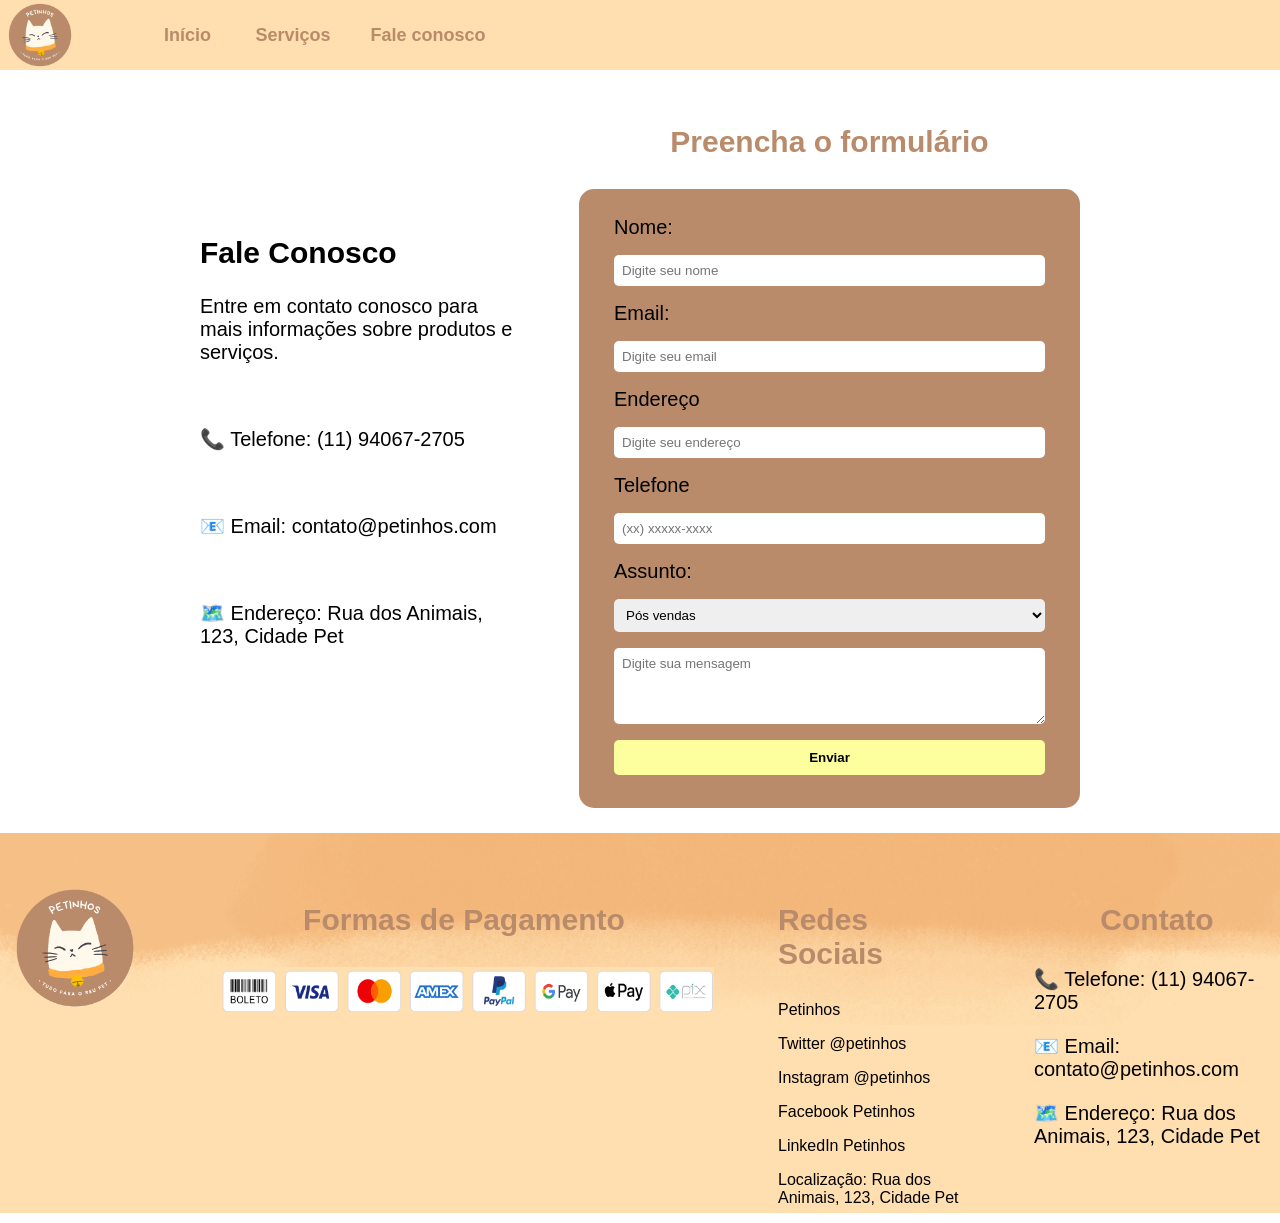
<file: faleconosco/faleconosco.html>
<!DOCTYPE html>
<html lang="pt-br">

<head>
    <meta charset="utf-8">
    <title> Petinhos - tudo para o seu pet</title>
    <link rel="stylesheet" href="faleconosco.css">
</head>


<body style="margin: 0;">
    <header>
        <img src="/image/logo.png" alt="Logo Petinhos" width="80" height="80" />
        <nav class="menu">
            <ul>
                <li><a href="/Index/index.html">Início</a></li>
                <li>
                    <a href="/servicos/servicos.html">Serviços</a>
                    <ul class="submenu">
                        <li><a href="/servicos/adestramento.html">Adestramento</a></li>
                        <li><a href="/servicos/banho.html">Banho</a></li>
                        <li><a href="/servicos/plano_de_saude.html">Plano de Saúde</a></li>
                        <li><a href="/servicos/veterinario.html">Veterinário</a></li>
                    </ul>
                <li><a href="/faleconosco/faleconosco.html">Fale conosco</a></li>
                </li>
            </ul>
        </nav>
    </header>
    <section id="faleconosco">
        <div>
            <h2>Fale Conosco</h2>
            <p> Entre em contato conosco para mais informações sobre produtos e serviços.</p><br>
            <p>📞 Telefone: (11) 94067-2705</p><br>
            <p>📧 Email: contato@petinhos.com</p><br>
            <p>🗺️ Endereço: Rua dos Animais, 123, Cidade Pet</p><br>
        </div>
        <div>
            <h3>Preencha o formulário</h3>
            <form>
                <fieldset>
                    <label for="fname">Nome:</label>
                    <input id="nome" type=”text” required name="nome" placeholder="Digite seu nome">
                    <label for="email">Email:</label>
                    <input id="email" type=”email” placeholder="Digite seu email">
                    <label for="adress">Endereço</label>
                    <input id="adress" type=”text” placeholder="Digite seu endereço">
                    <label for="phone">Telefone</label>
                    <input id="phone" type=”text” required name="tel" placeholder="(xx) xxxxx-xxxx">
                    <label for="assunto">Assunto:</label>
                    <select id="assunto" name="assunto">
                        <option value="posvendas">Pós vendas</option>
                        <option value="servicos">Serviços Pet</option>
                        <option value="parcerias">Parcerias</option>
                        <option value="sugestao">Sugestões</option>
                        <option value="reclamacao">Reclamações</option>
                        <option value="outros">Outros</option>
                    </select>
                    <textarea name="mensagem" placeholder="Digite sua mensagem" rows="4" cols="50"></textarea>
                    <input id="enviar" type="submit" value="Enviar">
                </fieldset>
            </form>
        </div>
    </section>
    <footer>
        <img id="logofooter" src="/image/logo.png" alt="Logo Petinhos" />
        <div>
            <h3>Formas de Pagamento</h3>
            <img id="pagamentos" src="/image/methods.png"
                alt="Métodos de pagamento: ícones de cartão de crédito, débito, Pix e boleto bancário" />
        </div>
        <div>
            <h3>Redes Sociais</h3>
            <script>
                document.write("<p> Petinhos </p>");
                document.write("<p>Twitter @petinhos</p>")
                document.write("<p>Instagram @petinhos</p>")
                document.write("<p>Facebook Petinhos</p>")
                document.write("<p>LinkedIn Petinhos</p>")
                document.write("<p>Localização: Rua dos Animais, 123, Cidade Pet</p>")
            </script>
        </div>
        <div id="contatos">
            <h3>Contato</h3>
            <p>📞 Telefone: (11) 94067-2705</p>
            <p>📧 Email: contato@petinhos.com</p>
            <p>🗺️ Endereço: Rua dos Animais, 123, Cidade Pet</p>
        </div>
    </footer>
</body>

</html>
</file>
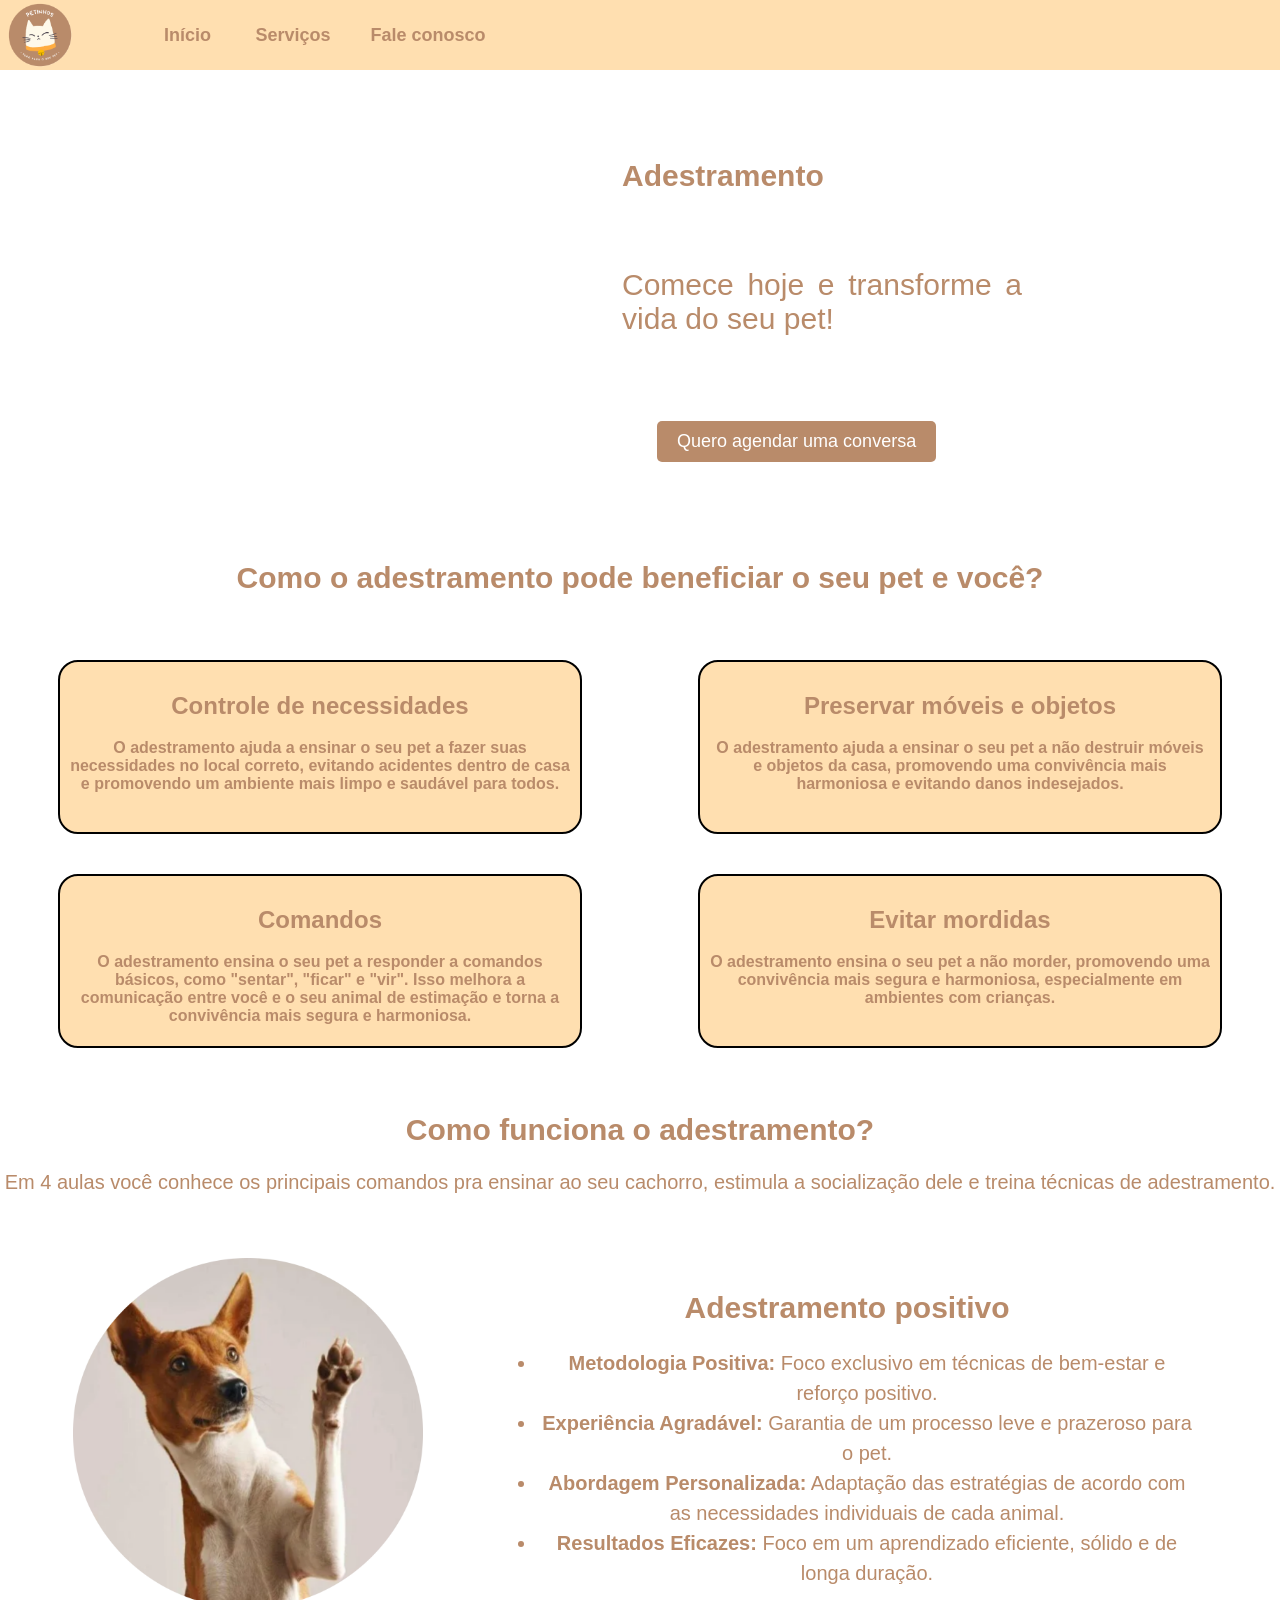
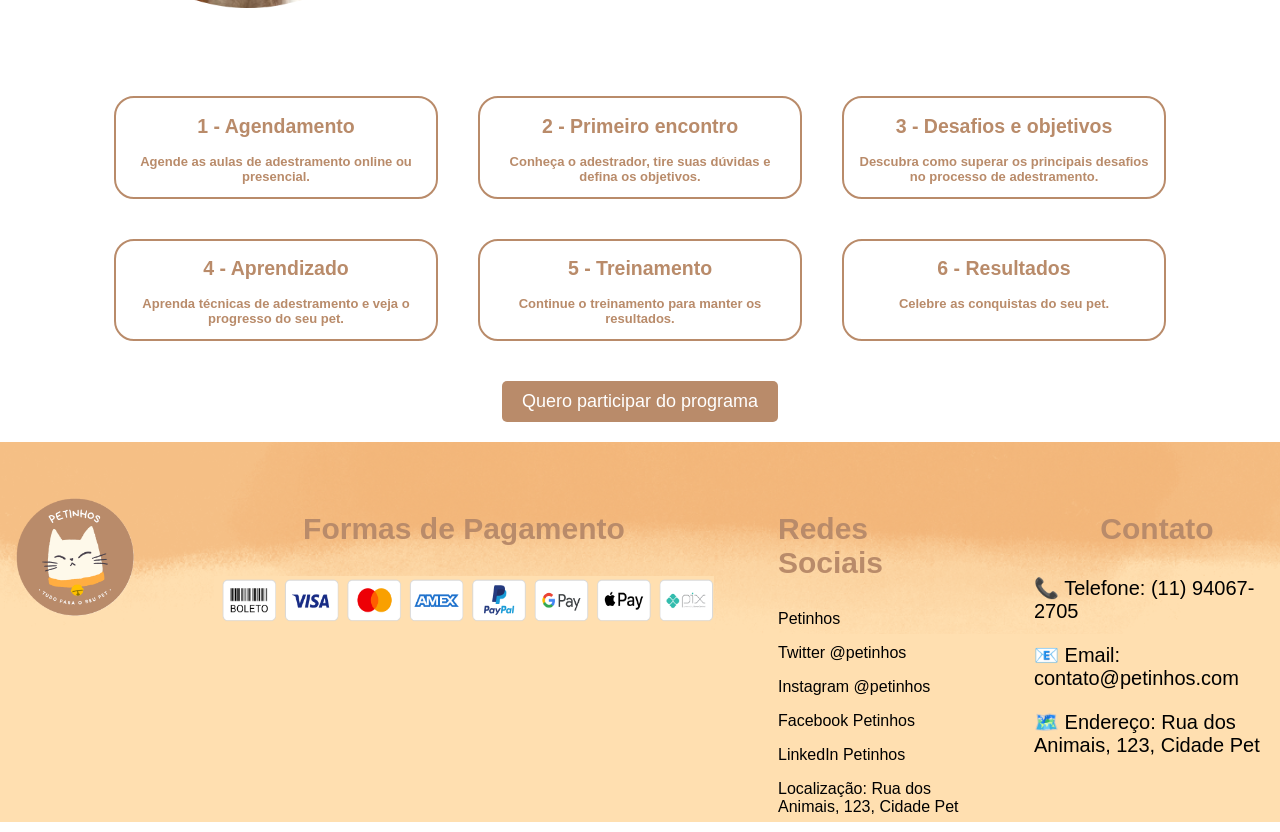
<file: servicos/adestramento.html>
<!DOCTYPE html>
<html lang="pt-br">

<head>
    <meta charset="utf-8">
    <title> Petinhos - tudo para o seu pet</title>
    <link rel="stylesheet" href="adestramento.css">
</head>

<body style="margin: 0;">
    <header>
        <img src="/image/logo.png" alt="Logo Petinhos" width="80" height="80" />
        <nav class="menu">
            <ul>
                <li><a href="/Index/index.html">Início</a></li>
                <li>
                    <a href="/servicos/servicos.html">Serviços</a>
                    <ul class="submenu">
                        <li><a href="/servicos/adestramento.html">Adestramento</a></li>
                        <li><a href="/servicos/banho.html">Banho</a></li>
                        <li><a href="/servicos/plano_de_saude.html">Plano de Saúde</a></li>
                        <li><a href="/servicos/veterinario.html">Veterinário</a></li>
                    </ul>
                <li><a href="/faleconosco/faleconosco.html">Fale conosco</a></li>
                </li>
            </ul>
        </nav>
    </header>

    <div class="container">
        <video autoplay loop style="max-height: 400px;">
            <source src="/video/adestramento.mp4" type="video/mp4">
            Seu navegador não suporta este formato de vídeo.
        </video>
        <div class="texto">
            <h2 id="titulo">Adestramento</h2>
            <p id="texto_adestramento">Comece hoje e transforme a vida do seu pet!</p>
            <a href="/faleconosco/faleconosco.html"><button class="btn" type="submit">Quero agendar uma
                    conversa</button>
            </a>
        </div>
    </div>
    <div>
        <h2 id="titulo2">Como o adestramento pode beneficiar o seu pet e você?</h2>
    </div>
    <div id="beneficios">
        <div class="linha-beneficios">
            <div id="xixi">
                <h2>Controle de necessidades</h2>
                <p>O adestramento ajuda a ensinar o seu pet a fazer suas necessidades no local correto, evitando
                    acidentes
                    dentro de casa e promovendo um ambiente mais limpo e saudável para todos.</p>

            </div>
            <div id="comandos">
                <h2>Comandos</h2>
                <p>O adestramento ensina o seu pet a responder a comandos básicos, como "sentar", "ficar" e "vir". Isso
                    melhora a comunicação entre você e o seu animal de estimação e torna a convivência mais segura e
                    harmoniosa.</p>
            </div>
        </div>
        <div class="linha-beneficios">
            <div id="moveis">
                <h2>Preservar móveis e objetos</h2>
                <p>O adestramento ajuda a ensinar o seu pet a não destruir móveis e objetos da casa, promovendo uma
                    convivência mais harmoniosa e evitando danos indesejados.</p>
            </div>
            <div id="mordidas">
                <h2>Evitar mordidas</h2>
                <p>O adestramento ensina o seu pet a não morder, promovendo uma convivência mais segura e harmoniosa,
                    especialmente em ambientes com crianças.</p>
            </div>
        </div>
    </div>
    <div id="como-funciona">
        <h2>Como funciona o adestramento?</h2>
        <p>Em 4 aulas você conhece os principais comandos pra ensinar ao seu cachorro, estimula a socialização dele e
            treina técnicas de adestramento.</p>
    </div>
    <div class="metodo_adestramento">
        <div id="metodo">
            <img id="imagem-cachorro" src="/image/imagem_cachorro.png" alt="cachorro" />
        </div>
        <div id="adestramento-positivo">
            <h2>Adestramento positivo</h2>
            <ul>
                <li><b>Metodologia Positiva:</b> Foco exclusivo em técnicas de bem-estar e reforço positivo.</li>
                <li><b>Experiência Agradável:</b> Garantia de um processo leve e prazeroso para o pet.</li>
                <li><b>Abordagem Personalizada:</b> Adaptação das estratégias de acordo com as necessidades individuais
                    de cada animal.</li>
                <li><b>Resultados Eficazes:</b> Foco em um aprendizado eficiente, sólido e de longa duração.</li>
            </ul>
        </div>
    </div>

    <div id="section-etapas">
        <div class="etapas">
            <div class="box-etapas">
                <h2>1 - Agendamento</h2>
                <p>Agende as aulas de adestramento online ou presencial.</p>
            </div>
            <div class="box-etapas">
                <h2>2 - Primeiro encontro</h2>
                <p>Conheça o adestrador, tire suas dúvidas e defina os objetivos.</p>
            </div>
            <div class="box-etapas">
                <h2>3 - Desafios e objetivos</h2>
                <p>Descubra como superar os principais desafios no processo de adestramento.</p>
            </div>
        </div>
        <div class="etapas">
            <div class="box-etapas">
                <h2>4 - Aprendizado</h2>
                <p>Aprenda técnicas de adestramento e veja o progresso do seu pet.</p>
            </div>
            <div class="box-etapas">
                <h2>5 - Treinamento</h2>
                <p>Continue o treinamento para manter os resultados.</p>
            </div>
            <div class="box-etapas">
                <h2>6 - Resultados</h2>
                <p>Celebre as conquistas do seu pet.</p>
            </div>
        </div>
        <div id="botao-final">
            <a href="/faleconosco/faleconosco.html"><button class="btn" type="submit">Quero participar do programa</button></a>
        </div>
    </div>
    <footer>
        <img id="logofooter" src="/image/logo.png" alt="Logo Petinhos" />
        <div>
            <h3>Formas de Pagamento</h3>
            <img id="pagamentos" src="/image/methods.png"
                alt="Métodos de pagamento: ícones de cartão de crédito, débito, Pix e boleto bancário" />
        </div>
        <div>
            <h3>Redes Sociais</h3>
            <script>
                document.write('<p> Petinhos </p>');
                document.write("<p>Twitter @petinhos</p>")
                document.write("<p>Instagram @petinhos</p>")
                document.write("<p>Facebook Petinhos</p>")
                document.write("<p>LinkedIn Petinhos</p>")
                document.write("<p>Localização: Rua dos Animais, 123, Cidade Pet</p>")
            </script>
        </div>
        <div id="contatos">
            <h3>Contato</h3>
            <p>📞 Telefone: (11) 94067-2705</p>
            <p>📧 Email: contato@petinhos.com</p>
            <p>🗺️ Endereço: Rua dos Animais, 123, Cidade Pet</p>
        </div>
    </footer>
</body>

</html>
</file>
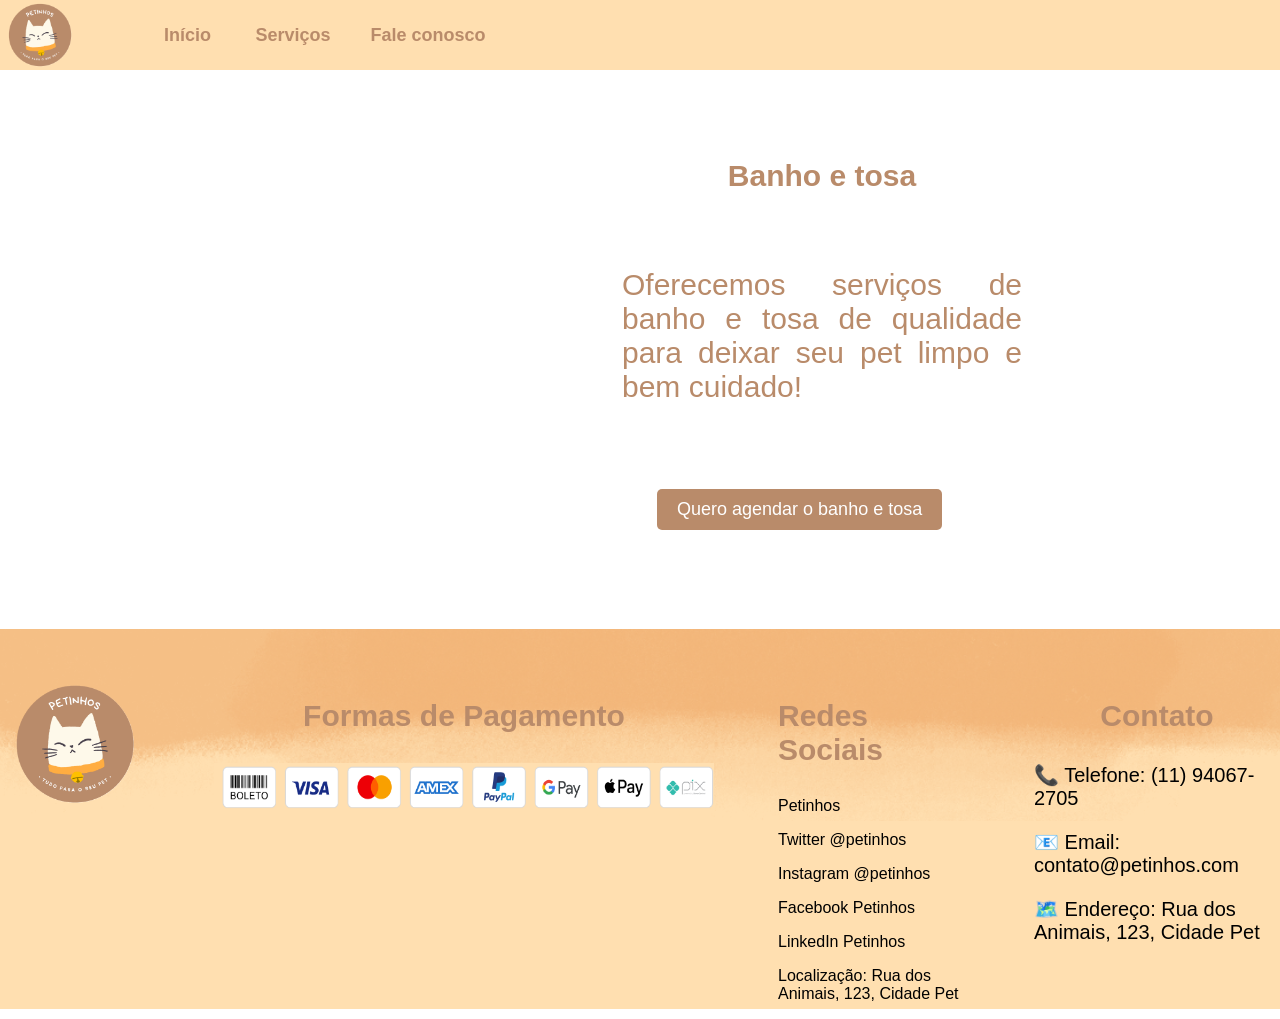
<file: servicos/banho.html>
<!DOCTYPE html>
<html lang="pt-br">

<head>
    <meta charset="utf-8">
    <title> Petinhos - tudo para o seu pet</title>
    <link rel="stylesheet" href="banho.css">
</head>

<body style="margin: 0;">
    <header>
        <img src="/image/logo.png" alt="Logo Petinhos" width="80" height="80" />
        <nav class="menu">
            <ul>
                <li><a href="/Index/index.html">Início</a></li>
                <li>
                    <a href="/servicos/servicos.html">Serviços</a>
                    <ul class="submenu">
                        <li><a href="/servicos/adestramento.html">Adestramento</a></li>
                        <li><a href="/servicos/banho.html">Banho</a></li>
                        <li><a href="/servicos/plano_de_saude.html">Plano de Saúde</a></li>
                        <li><a href="/servicos/veterinario.html">Veterinário</a></li>
                    </ul>
                <li><a href="/faleconosco/faleconosco.html">Fale conosco</a></li>
                </li>
            </ul>
        </nav>
    </header>

    <div class="container">
        <video autoplay loop style="max-height: 400px;">
            <source src="/video/banho.mp4" type="video/mp4">
            Seu navegador não suporta este formato de vídeo.
        </video>
        <div class="texto">
            <h2 id="titulo1">Banho e tosa</h2>
            <p id="texto_banho">Oferecemos serviços de banho e tosa de qualidade para deixar seu pet limpo e bem
                cuidado!</p>
            <a href="/faleconosco/faleconosco.html"><button class="btn" type="submit">Quero agendar o banho e
                    tosa</button>
            </a>
        </div>
    </div>



    <footer>
        <img id="logofooter" src="/image/logo.png" alt="Logo Petinhos" />
        <div>
            <h3>Formas de Pagamento</h3>
            <img id="pagamentos" src="/image/methods.png"
                alt="Métodos de pagamento: ícones de cartão de crédito, débito, Pix e boleto bancário" />
        </div>
        <div>
            <h3>Redes Sociais</h3>
            <script>
                document.write('<p> Petinhos </p>');
                document.write("<p>Twitter @petinhos</p>")
                document.write("<p>Instagram @petinhos</p>")
                document.write("<p>Facebook Petinhos</p>")
                document.write("<p>LinkedIn Petinhos</p>")
                document.write("<p>Localização: Rua dos Animais, 123, Cidade Pet</p>")
            </script>
        </div>
        <div id="contatos">
            <h3>Contato</h3>
            <p>📞 Telefone: (11) 94067-2705</p>
            <p>📧 Email: contato@petinhos.com</p>
            <p>🗺️ Endereço: Rua dos Animais, 123, Cidade Pet</p>
        </div>
    </footer>
</body>

</html>
</file>
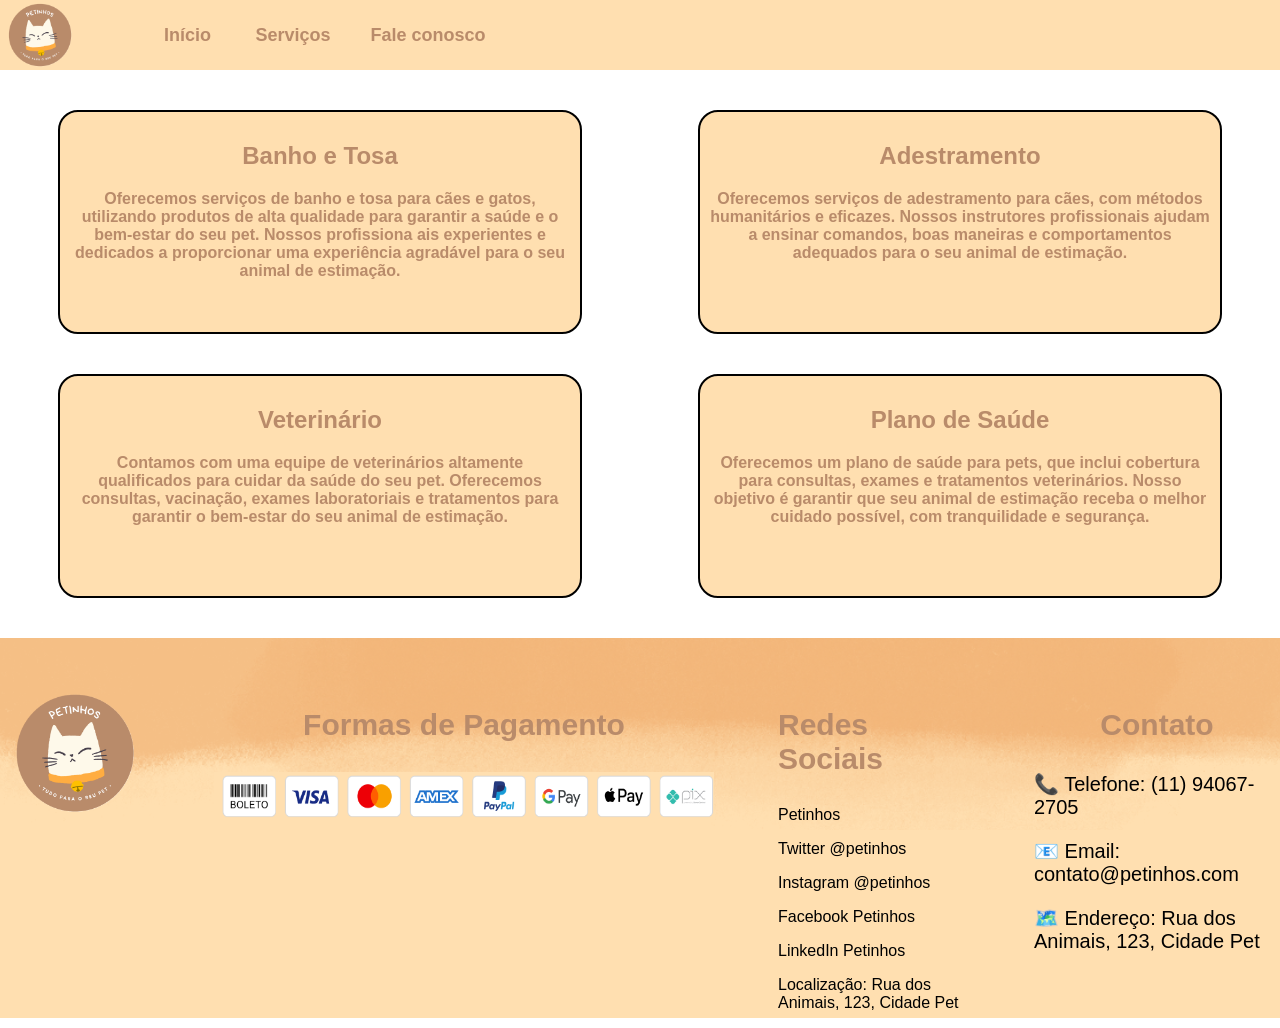
<file: servicos/servicos.html>
<!DOCTYPE html>
<html lang="pt-br">

<head>
    <meta charset="utf-8">
    <title> Petinhos - tudo para o seu pet</title>
    <link rel="stylesheet" href="servicos.css">
</head>

<body style="margin: 0;">
    <header>
        <img src="/image/logo.png" alt="Logo Petinhos" width="80" height="80" />
        <nav class="menu">
            <ul>
                <li><a href="/Index/index.html">Início</a></li>
                <li>
                    <a href="/servicos/servicos.html">Serviços</a>
                    <ul class="submenu">
                        <li><a href="/servicos/adestramento.html">Adestramento</a></li>
                        <li><a href="/servicos/banho.html">Banho</a></li>
                        <li><a href="/servicos/plano_de_saude.html">Plano de Saúde</a></li>
                        <li><a href="/servicos/veterinario.html">Veterinário</a></li>
                    </ul>
                <li><a href="/faleconosco/faleconosco.html">Fale conosco</a></li>
                </li>
            </ul>
        </nav>
    </header>

    <div id="servicos">
        <div class="linha-servicos">
            <div id="banho">
                <h2>Banho e Tosa</h2>
                <p>Oferecemos serviços de banho e tosa para cães e gatos,
                    utilizando produtos de alta qualidade para garantir a saúde e o bem-estar do seu pet. Nossos
                    profissiona
                    ais experientes e dedicados a proporcionar uma experiência agradável para o seu animal de estimação.
                </p>
            </div>
            <div id="veterinario">
                <h2>Veterinário</h2>
                <p>Contamos com uma equipe de veterinários altamente
                    qualificados
                    para cuidar da saúde do seu pet. Oferecemos consultas, vacinação, exames laboratoriais e tratamentos
                    para garantir o bem-estar do seu animal de estimação.</p>
            </div>
        </div>
        <div class="linha-servicos">
            <div id="adestramento">
                <h2>Adestramento</h2>
                <p>Oferecemos serviços de adestramento para cães, com métodos
                    humanitários e eficazes. Nossos instrutores profissionais ajudam a ensinar comandos, boas maneiras e
                    comportamentos adequados para o seu animal de estimação.</p>
            </div>
            <div id="saude">
                <h2>Plano de Saúde</h2>
                <p>Oferecemos um plano de saúde para pets, que inclui cobertura
                    para consultas, exames e tratamentos veterinários. Nosso objetivo é garantir que seu animal de
                    estimação
                    receba o melhor cuidado possível, com tranquilidade e segurança.</p>
            </div>
        </div>


    </div>

    <footer>
        <img id="logofooter" src="/image/logo.png" alt="Logo Petinhos" />
        <div>
            <h3>Formas de Pagamento</h3>
            <img id="pagamentos" src="/image/methods.png"
                alt="Métodos de pagamento: ícones de cartão de crédito, débito, Pix e boleto bancário" />
        </div>
        <div>
            <h3>Redes Sociais</h3>
            <script>
                document.write('<p> Petinhos </p>');
                document.write("<p>Twitter @petinhos</p>")
                document.write("<p>Instagram @petinhos</p>")
                document.write("<p>Facebook Petinhos</p>")
                document.write("<p>LinkedIn Petinhos</p>")
                document.write("<p>Localização: Rua dos Animais, 123, Cidade Pet</p>")
            </script>
        </div>
        <div id="contatos">
            <h3>Contato</h3>
            <p>📞 Telefone: (11) 94067-2705</p>
            <p>📧 Email: contato@petinhos.com</p>
            <p>🗺️ Endereço: Rua dos Animais, 123, Cidade Pet</p>
        </div>
    </footer>
</body>
</html>
</file>
<file: faleconosco/faleconosco.css>
* {
  font-family: "Trebuchet MS", sans-serif;
}
header {
  background-color: #FFDFB0;
  display: flex;
  gap: 64px;
  height: 70px;
  align-items: center;

}
.menu ul li ul {
  display: none;
  position: absolute;
  top: 100%;
  left: 0;
  padding: 10px;
  background-color: white;
  border: 1px solid #bdbbb9;
  border-radius: 10px;
  z-index: 10;
  width: 200px;
}

.menu ul li:hover ul, .menu ul li ul:hover {
  display: block;
}

.menu ul {
  list-style: none;
  margin: 0;
  padding: 0;

}

.menu ul li {
  display: inline-block;
  position: relative;
  margin: 5px;
}

a {
  text-decoration: none;
  color: #b98b6a;
  font-weight: bold;
  font-size: 18px;
  padding: 15px;
}

#faleconosco {
  display: flex;
  justify-content: space-between;
  padding: 25px 200px;
  gap: 64px;
  height: max-content;
  align-items: center;
  font-size: 20px;
}

h3 {
  display: flex;
  justify-content: center;
}
form {
  display: flex;
  justify-content: center;
  background-color: #B98B6A;
  padding: 20px;
  border-radius: 15px;

}

fieldset {
  width: 30%;
  margin: auto;
  display: flex;
  flex-direction: column;
  gap: 16px;
  border: none;
}

#nome{
  padding: 8px;
  border-radius: 5px;
  border: none;
}
#email{
  padding: 8px;
  border-radius: 5px;
  border: none;
}
#adress{
  padding: 8px;
  border-radius: 5px;
  border: none;
}
#phone{
  padding: 8px;
  border-radius: 5px;
  border: none;
}

#assunto{
  padding: 8px;
  border-radius: 5px;
  border: none;
}

textarea {
  padding: 8px;
  border-radius: 5px;
  border: none;
}

#enviar {
  padding: 10px;
  border-radius: 5px;
  border: none;
  background-color: #fdff9e;
  font-weight: bold;
  cursor: pointer;
}


footer {
  background-image: url(/image/backgorund.png);
  display: flex;
  gap: 64px;
  height: 300px;
  align-items: start;
  padding: 40px 0px;
  justify-content: center;
  margin: 0;
}
#logofooter {
  width: 150px;
  height: 150px;
  align-items: center;
}
h3 {
  justify-content: center;
  color: #b98b6a;
  font-size: 30px;
  display: flex;
  gap: 20px;
}

#contatos{
    font-size: 20px;
}

#redes{
  width: 300px;
  height: 80px;
}

#pagamentos {
  width: 500px;
  height: 50px;
}
</file>
<file: servicos/adestramento.css>
* {
  font-family: "Trebuchet MS", sans-serif;
}
header {
  background-color: #ffdfb0;
  display: flex;
  gap: 64px;
  height: 70px;
  align-items: center;
}
.menu ul li ul {
  display: none;
  position: absolute;
  top: 100%;
  left: 0;
  padding: 10px;
  background-color: white;
  border: 1px solid #bdbbb9;
  border-radius: 10px;
  z-index: 10;
  width: 200px;
}

.menu ul li:hover ul,
.menu ul li ul:hover {
  display: block;
}

.menu ul {
  list-style: none;
  margin: 0;
  padding: 0;
}

.menu ul li {
  display: inline-block;
  position: relative;
  margin: 5px;
}

a {
  text-decoration: none;
  color: #b98b6a;
  font-weight: bold;
  font-size: 18px;
  padding: 15px;
}

.container {
  display: flex;
  gap: 64px;
  margin: 64px;
  justify-content: center;
}

video {
  border-radius: 10px;
}

.texto {
  display: flex;
  flex-direction: column;
  gap: 20px;
  width: 400px;
}

#titulo {
  color: #b98b6a;
  font-size: 30px;
}

#texto_adestramento {
  color: #b98b6a;
  font-size: 30px;
  text-align: justify;
}

.btn {
  background-color: #b98b6a;
  color: white;
  border: none;
  padding: 10px 20px;
  border-radius: 5px;
  font-size: 18px;
  cursor: pointer;
  margin:20px;

}

#titulo2 {
  color: #b98b6a;
  font-size: 30px;
  display: flex;
  justify-content: center;
}

#beneficios {
  display: flex;
  justify-content: space-around;
  padding: 40px 0px;
}

.linha-beneficios {
  display: flex;
  flex-direction: column;
  gap: 40px;
  color: #b98b6a;
  font-weight: bold;
}

#xixi {
  text-align: center;
  border: 2px solid black;
  padding: 10px;
  background-color: #ffdfb0;
  border-radius: 20px;
  width: 500px;
  height: 150px;
}

#comandos {
  text-align: center;
  border: 2px solid black;
  padding: 10px;
  width: 500px;
  height: 150px;
  background-color: #ffdfb0;
  border-radius: 20px;
}

#moveis {
  text-align: center;
  border: 2px solid black;
  padding: 10px;
  width: 500px;
  height: 150px;
  background-color: #ffdfb0;
  border-radius: 20px;
}

#mordidas {
  text-align: center;
  border: 2px solid black;
  padding: 10px;
  width: 500px;
  height: 150px;
  background-color: #ffdfb0;
  border-radius: 20px;
}

#como-funciona {
  text-align: center;
  color: #b98b6a;
  font-size: 30px;
  justify-content: center;
  font-size: 20px;
}

.metodo_adestramento {
  display: flex;
  gap: 64px;
  margin: 64px;
  justify-content: center;
}

#adestramento-positivo {
  text-align: center;
  padding: 10px;
  width: 700px;
  height: 150px;
  border-radius: 20px;
  font-size: 20px;
  color: #b98b6a;
  line-height: 30px;
}

#imagem-cachorro {
  max-height: 350px;
}

#section-etapas{
display: flex;
justify-content: center;
max-width: 100%;
flex-direction: column;
align-items: center;
}

.etapas {
  display: flex;
  gap: 40px;
  font-weight: bold;
  padding: 20px;
}
.box-etapas {
  text-align: center;
  color: #b98b6a;
  border-radius: 20px;
  font-size: 13px;
  width: 300px;
  border:2px solid #b98b6a;
  padding: 0 10px;
}

footer {
  background-image: url(/image/backgorund.png);
  display: flex;
  gap: 64px;
  height: 300px;
  align-items: start;
  padding: 40px 0px;
  justify-content: center;
  margin: 0;
}
#logofooter {
  width: 150px;
  height: 150px;
  align-items: center;
}
h3 {
  justify-content: center;
  color: #b98b6a;
  font-size: 30px;
  display: flex;
  gap: 20px;
}

#contatos {
  font-size: 20px;
}

#redes {
  width: 300px;
  height: 80px;
}

#pagamentos {
  width: 500px;
  height: 50px;
}
</file>
<file: servicos/banho.css>
* {
  font-family: "Trebuchet MS", sans-serif;
}
header {
  background-color: #ffdfb0;
  display: flex;
  gap: 64px;
  height: 70px;
  align-items: center;
}
.menu ul li ul {
  display: none;
  position: absolute;
  top: 100%;
  left: 0;
  padding: 10px;
  background-color: white;
  border: 1px solid #bdbbb9;
  border-radius: 10px;
  z-index: 10;
  width: 200px;
}

.menu ul li:hover ul,
.menu ul li ul:hover {
  display: block;
}

.menu ul {
  list-style: none;
  margin: 0;
  padding: 0;
}

.menu ul li {
  display: inline-block;
  position: relative;
  margin: 5px;
}

a {
  text-decoration: none;
  color: #b98b6a;
  font-weight: bold;
  font-size: 18px;
  padding: 15px;
}

.container {
  display: flex;
  gap: 64px;
  margin: 64px;
  justify-content: center;
}

video {
  border-radius: 10px;
}

.texto {
  display: flex;
  flex-direction: column;
  gap: 20px;
  width: 400px;
}

#titulo1 {
  color: #b98b6a;
  font-size: 30px;
  text-align: center;
}

#texto_banho {
  color: #b98b6a;
  font-size: 30px;
  text-align: justify;
}

.btn {
  background-color: #b98b6a;
  color: white;
  border: none;
  padding: 10px 20px;
  border-radius: 5px;
  font-size: 18px;
  cursor: pointer;
  margin:20px;
  justify-content: center;
  text-align: center;

}


footer {
  background-image: url(/image/backgorund.png);
  display: flex;
  gap: 64px;
  height: 300px;
  align-items: start;
  padding: 40px 0px;
  justify-content: center;
  margin: 0;
}
#logofooter {
  width: 150px;
  height: 150px;
  align-items: center;
}
h3 {
  justify-content: center;
  color: #b98b6a;
  font-size: 30px;
  display: flex;
  gap: 20px;
}

#contatos {
  font-size: 20px;
}

#redes {
  width: 300px;
  height: 80px;
}

#pagamentos {
  width: 500px;
  height: 50px;
}
</file>
<file: servicos/servicos.css>
* {
  font-family: "Trebuchet MS", sans-serif;
}
header {
  background-color: #ffdfb0;
  display: flex;
  gap: 64px;
  height: 70px;
  align-items: center;
}
.menu ul li ul {
  display: none;
  position: absolute;
  top: 100%;
  left: 0;
  padding: 10px;
  background-color: white;
  border: 1px solid #bdbbb9;
  border-radius: 10px;
  z-index: 10;
  width: 200px;
}

.menu ul li:hover ul, .menu ul li ul:hover {
  display: block;
}

.menu ul {
  list-style: none;
  margin: 0;
  padding: 0;

}

.menu ul li {
  display: inline-block;
  position: relative;
  margin: 5px;
}

a {
  text-decoration: none;
  color: #b98b6a;
  font-weight: bold;
  font-size: 18px;
  padding: 15px;
}

h1 {
  text-align: center;
}

#servicos {
  display: flex;
  justify-content: space-around;
  padding: 40px 0px;
}

.linha-servicos {
  display: flex;
  flex-direction: column;
  gap: 40px;
  color: #b98b6a;
  font-weight: bold;
}

#banho {
  text-align: center;
  border: 2px solid black;
  padding: 10px;
  background-color: #ffdfb0;
  border-radius: 20px;
  width: 500px;
  height: 200px;
}

#veterinario {
  text-align: center;
  border: 2px solid black;
  padding: 10px;
  width: 500px;
  height: 200px;
  background-color: #ffdfb0;
  border-radius: 20px;
}

#adestramento {
  text-align: center;
  border: 2px solid black;
  padding: 10px;
  width: 500px;
  height: 200px;
  background-color: #ffdfb0;
  border-radius: 20px;
}

#saude {
  text-align: center;
  border: 2px solid black;
  padding: 10px;
  width: 500px;
  height: 200px;
  background-color: #ffdfb0;
  border-radius: 20px;
}

footer {
  background-image: url(/image/backgorund.png);
  display: flex;
  gap: 64px;
  height: 300px;
  align-items: start;
  padding: 40px 0px;
  justify-content: center;
  margin: 0;
}
#logofooter {
  width: 150px;
  height: 150px;
  align-items: center;
}
h3 {
  justify-content: center;
  color: #b98b6a;
  font-size: 30px;
  display: flex;
  gap: 20px;
}

#contatos{
    font-size: 20px;
}

#redes{
  width: 300px;
  height: 80px;
}

#pagamentos {
  width: 500px;
  height: 50px;
}
</file>
